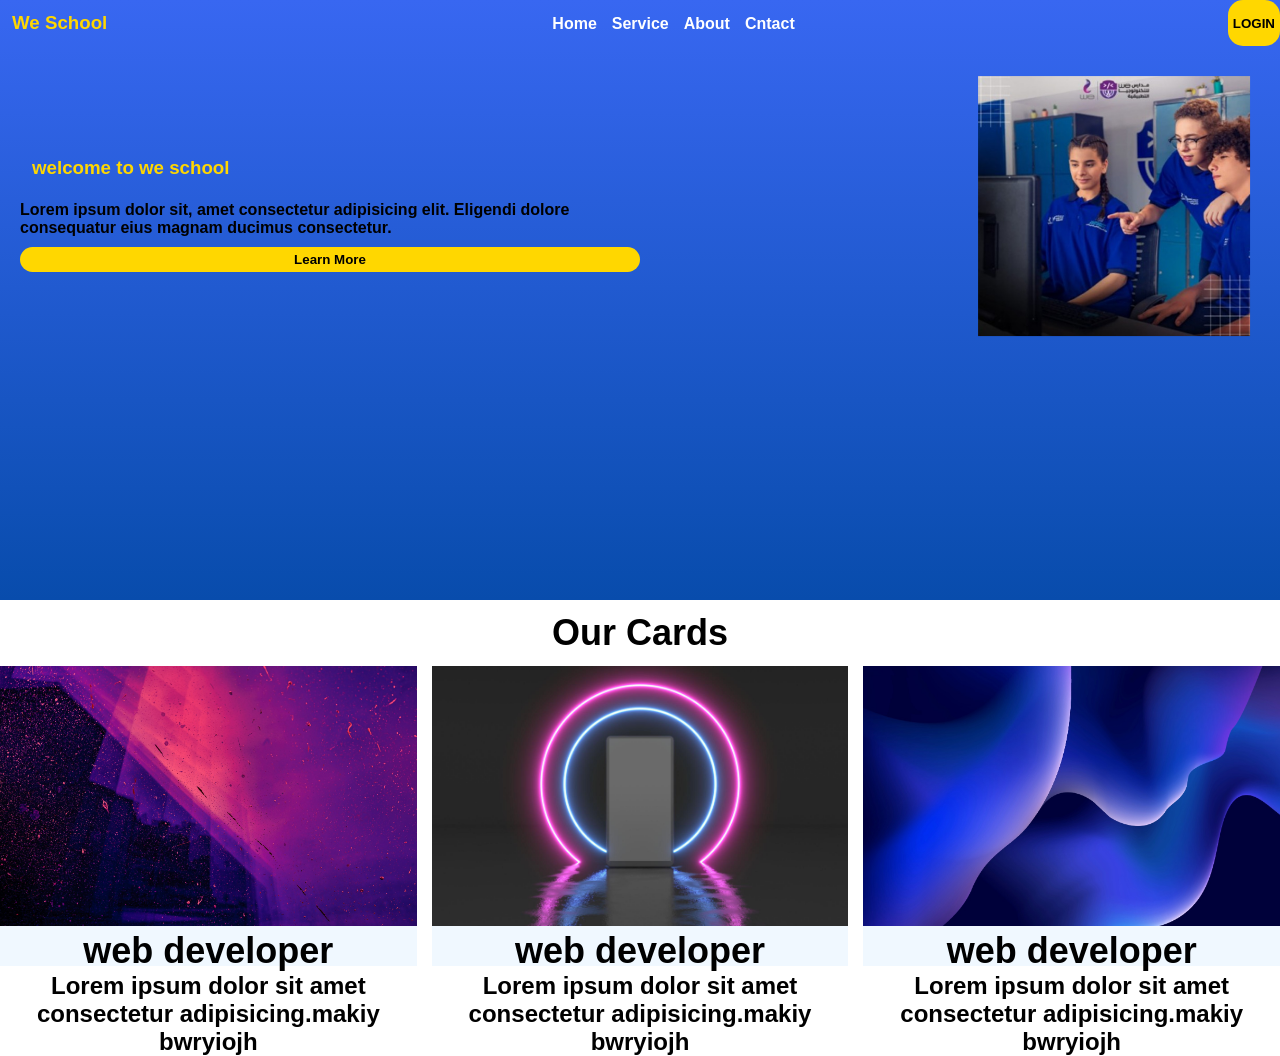
<file: index.html>
<!DOCTYPE html>
<html lang="en">

<head>
    <meta charset="UTF-8">
    <meta name="viewport" content="width=device-width, initial-scale=1.0">
    <title>index page</title>
    <link rel="stylesheet" href="./css/style.css">
</head>

<body>
    <section class="parent">
        <nav>
            <h1>We School</h1>
            <ul>
                <li><a href="#">Home</a></li>
                <li><a href="#">Service</a></li>
                <li><a href="#">About</a></li>
                <li><a href="#">Cntact</a></li>
            </ul>
            <button type="submit">LOGIN</button>
        </nav>
        <section class="hero">
            <div class="content">
                <h1> welcome to we school</h1>
                <p>Lorem ipsum dolor sit, amet consectetur adipisicing elit. Eligendi dolore consequatur eius magnam
                    ducimus consectetur.</p>
                <button type="submit"> Learn More</button>
            </div>
            <div class="img">
                <img src="./images/we.jpg" alt="img">
            </div>
        </section>
    </section>
    <h1 class="head">Our Cards</h1>
    <section class="cards">
        <div class="card">
            <img src="./images/pho.jpg" alt="" width="300px">
            <div class="content1">
                <h2>web developer</h2>
                <p>Lorem ipsum dolor sit amet consectetur adipisicing.makiy bwryiojh </p>
            </div>
        </div>
        <div class="card">
            <img src="./images/bg4.jpg.png" alt="" width="300px">
            <div class="content1">
                <h2>web developer</h2>
                <p>Lorem ipsum dolor sit amet consectetur adipisicing.makiy bwryiojh </p>
            </div>
        </div>
        <div class="card">
            <img src="./images/img.jpg" alt="" width="300px">
            <div class="content1">
                <h2>web developer</h2>
                <p>Lorem ipsum dolor sit amet consectetur adipisicing.makiy bwryiojh </p>
            </div>
        </div>

    </section>
</body>

</html>
</file>
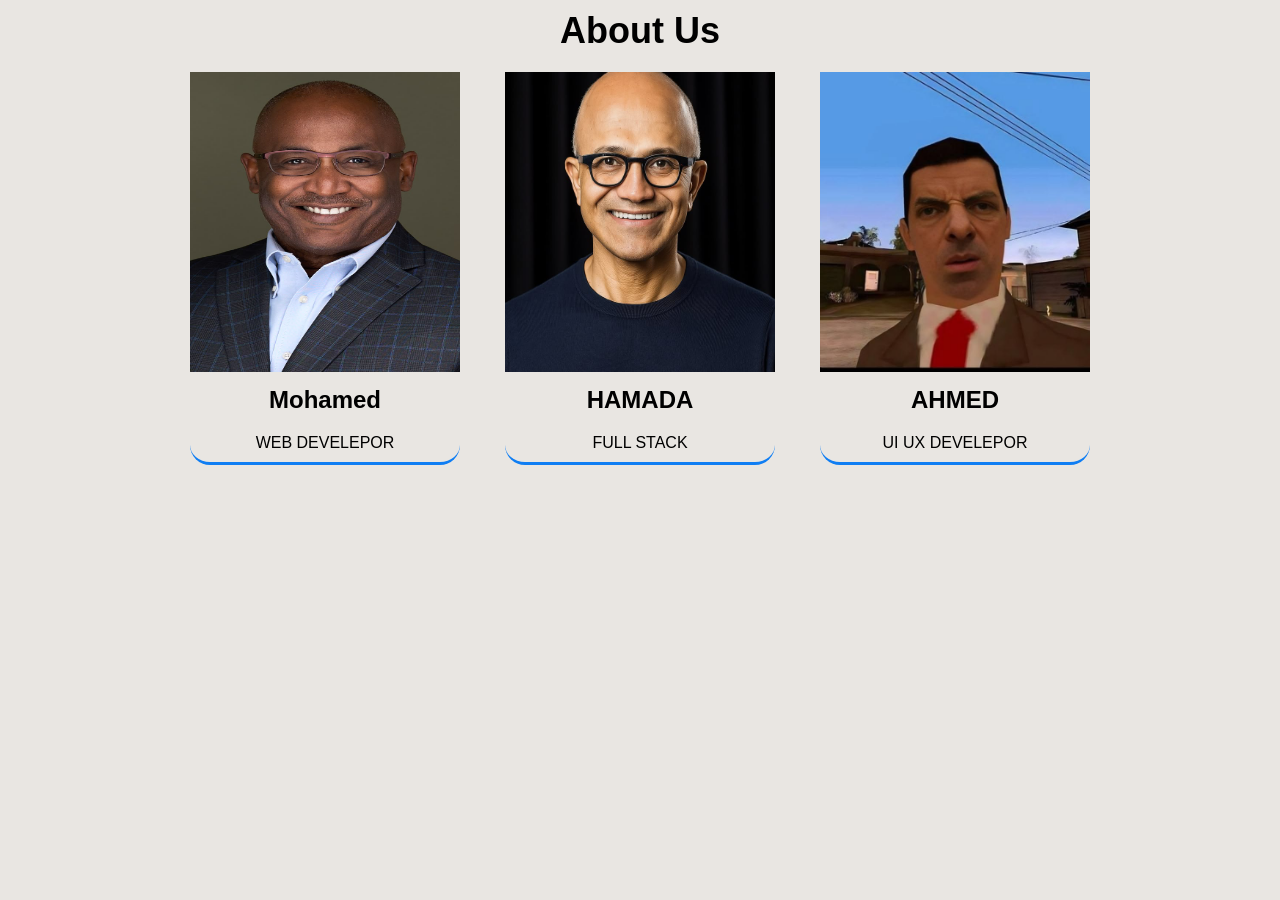
<file: about.html>
<!DOCTYPE html>
<html lang="en">
<head>
    <meta charset="UTF-8">
    <meta name="viewport" content="width=device-width, initial-scale=1.0">
    <title>About page</title>
    <link rel="stylesheet" href="./css/About.css">
</head>
<body>
    <h1>About Us</h1>
    <section class="cards">
        <div class="card">
            <img src="./images/Milton.jpg" alt="">
            <h2> Mohamed </h2>
            <p>WEB DEVELEPOR</p>
        </div>
         <div class="card">
            <img src="./images/Satya Nadella - People in AI - AI Blog.jpg" alt="">
            <h2> HAMADA</h2>
            <p>FULL STACK</p>
        </div>
         <div class="card">
            <img src="./images/Mr bean funny meme.jpg" alt="">
            <h2> AHMED </h2>
            <p>UI UX DEVELEPOR</p>
        </div>
    </section>
</body>
</html>
</file>
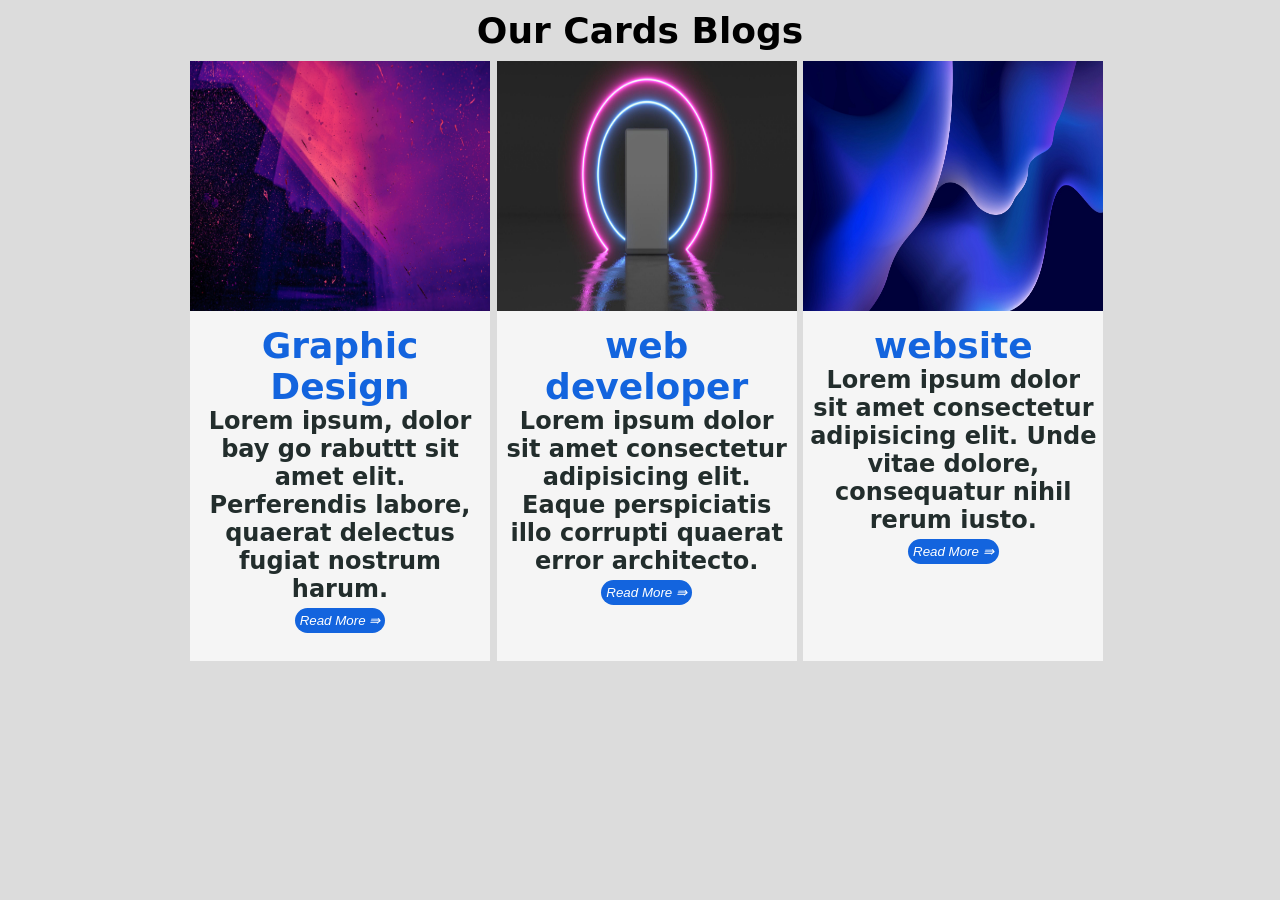
<file: blog.html>
<!DOCTYPE html>
<html lang="en">

<head>
    <meta charset="UTF-8">
    <meta name="viewport" content="width=device-width, initial-scale=1.0">
    <title>Page Blog</title>
    <link rel="stylesheet" href="css/blog.css">
</head>

<body>
    <h1>Our Cards Blogs</h1>
    <section class="container">
        <div class="card">
            <img src="./images/pho.jpg" alt="">
            <div class="content1">
                <h2>Graphic Design</h2>
                <p>Lorem ipsum, dolor bay go rabuttt sit amet elit. Perferendis labore, quaerat delectus fugiat nostrum harum. </p>
            <button>Read More &rAarr;</button>
            </div>
           
        </div>
        <div class="card">
            <img src="./images/bg4.jpg.png" alt="">
            <div class="content1">
                <h2>web developer</h2>
                <p>Lorem ipsum dolor sit amet consectetur adipisicing elit. Eaque perspiciatis illo corrupti quaerat
                    error architecto. </p>
                     <button>Read More &rAarr;</button>
            </div>
            
        </div>
        <div class="card">
            <img src="./images/img.jpg" alt="">
            <div class="content1">
                <h2>website</h2>
                <p>Lorem ipsum dolor sit amet consectetur adipisicing elit. Unde vitae dolore, consequatur nihil rerum
                    iusto.</p>
                     <button>Read More &rAarr;</button>
            </div>
           
        </div>

    </section>
</body>

</html>
</file>
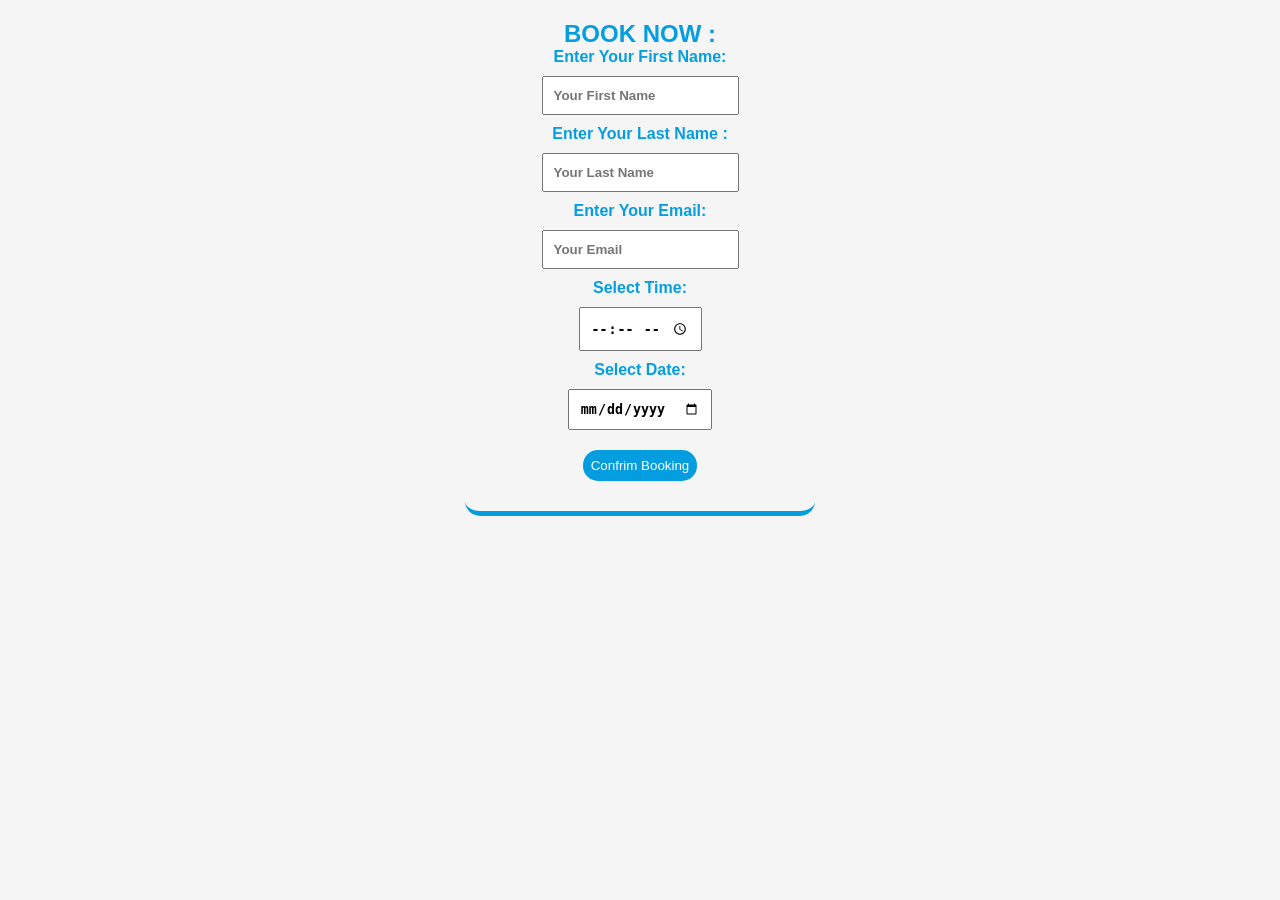
<file: booking.html>
<!DOCTYPE html>
<html lang="en">

<head>
    <meta charset="UTF-8">
    <meta name="viewport" content="width=device-width, initial-scale=1.0">
    <title>Booking Page</title>
    <link rel="stylesheet" href="./css/booking.css">
</head>

<body>
    <section>
        <form>
            <h1>BOOK NOW :</h1>
            <b> Enter Your First Name:</b> <input type="text" placeholder="Your First Name" id="text">
            <b> Enter Your Last Name :</b> <input type="text" placeholder="Your Last Name" id="text">
            <b> Enter Your Email:</b> <input type="email" placeholder="Your Email" id="email">
            <b>Select Time:</b> <input type="time">
            <b>Select Date:</b> <input type="date">
            <button>Confrim Booking</button>
        </form>
    </section>
</body>

</html>
</file>
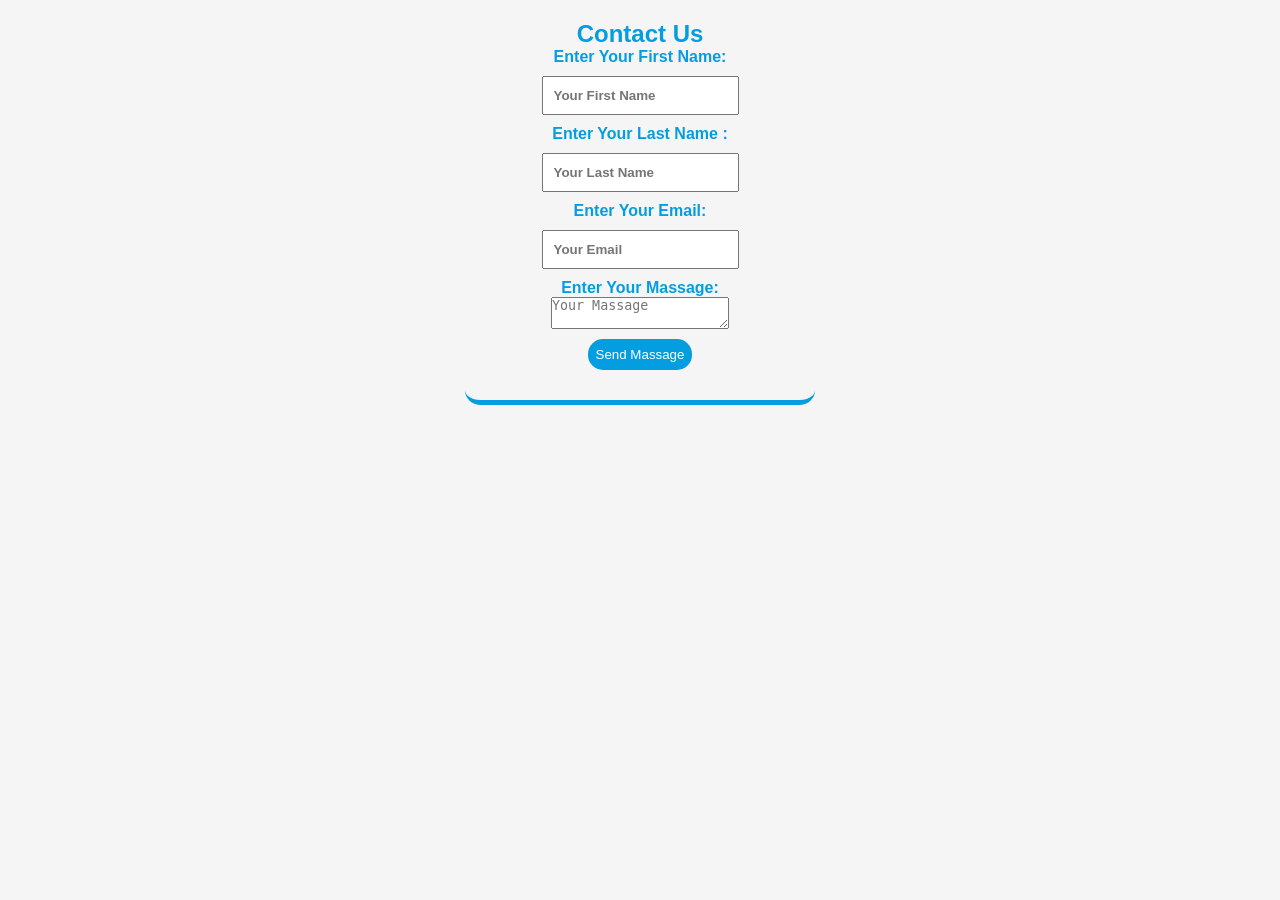
<file: contact.html>
<!DOCTYPE html>
<html lang="en">
<head>
    <meta charset="UTF-8">
    <meta name="viewport" content="width=device-width, initial-scale=1.0">
    <title>Contact us</title>
    <link rel="stylesheet" href="./css/contact.css">
</head>
<body>
    <section>
    <form>
        <h1>Contact Us</h1>
         <b> Enter Your First Name:</b> <input type="text" placeholder="Your First Name" id="text">
            <b> Enter Your Last Name :</b> <input type="text" placeholder="Your Last Name" id="text">
            <b> Enter Your Email:</b> <input type="email" placeholder="Your Email" id="email">
            <b>Enter Your Massage:</b> <textarea name="text" id="textarea" placeholder="Your Massage"></textarea>
            <button>Send Massage</button>
    </form>
    </section>
</body>
</html>
</file>
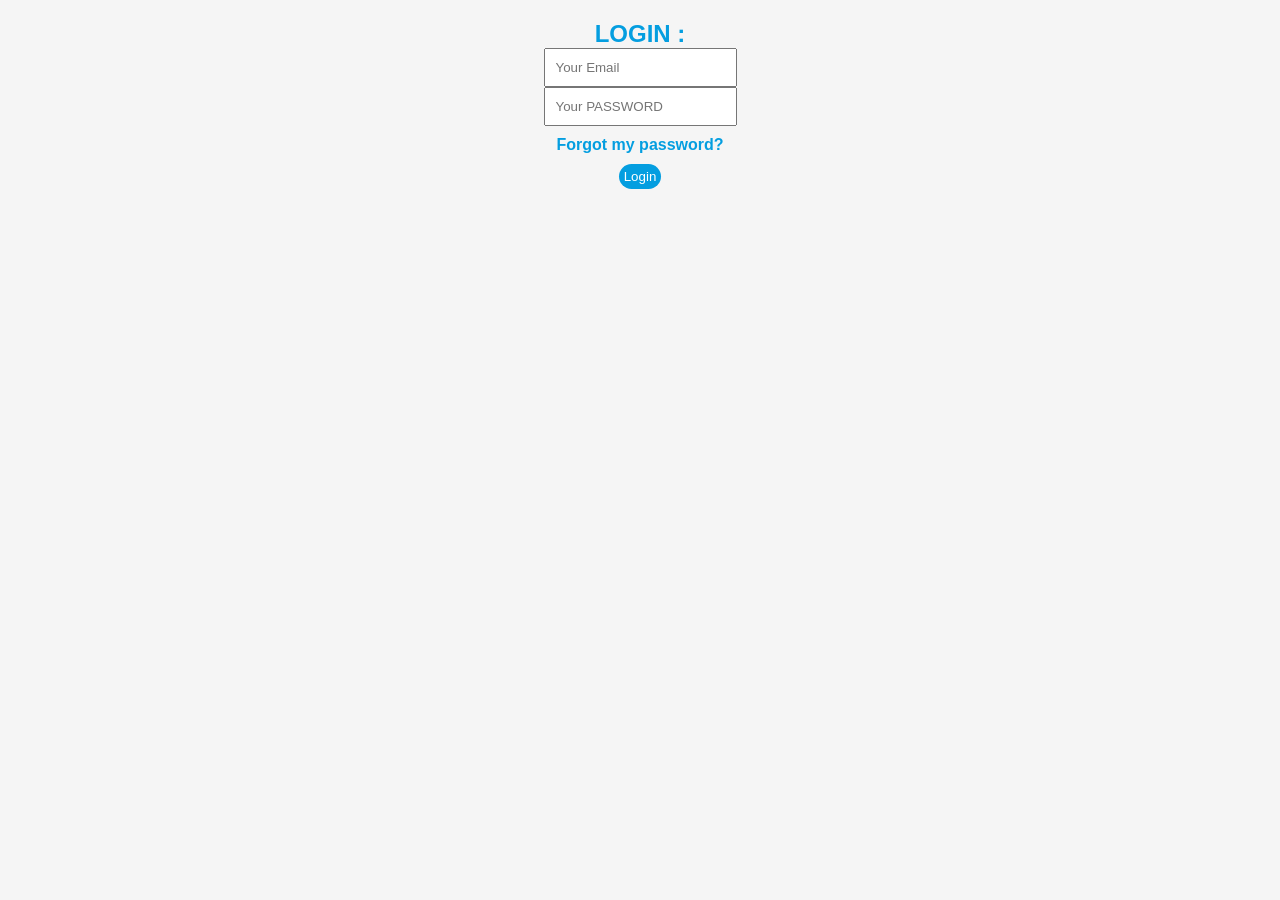
<file: login.html>
<!DOCTYPE html>
<html lang="en">
<head>
    <meta charset="UTF-8">
    <meta name="viewport" content="width=device-width, initial-scale=1.0">
    <title>Login Page</title>
    <link rel="stylesheet" href="./css/login.css">
</head>
<body>
  <section class="login">
    <form>
        <h1>LOGIN :</h1>
        <input type="email" Enter Your Email: placeholder="Your Email" id="email">
        <input type="password" Enter Your Password: placeholder="Your PASSWORD" id="password">
        <a href="#"> Forgot my password?</a>
        <button>Login</button>
    </form>
    </section>
</body>
</html>
</file>
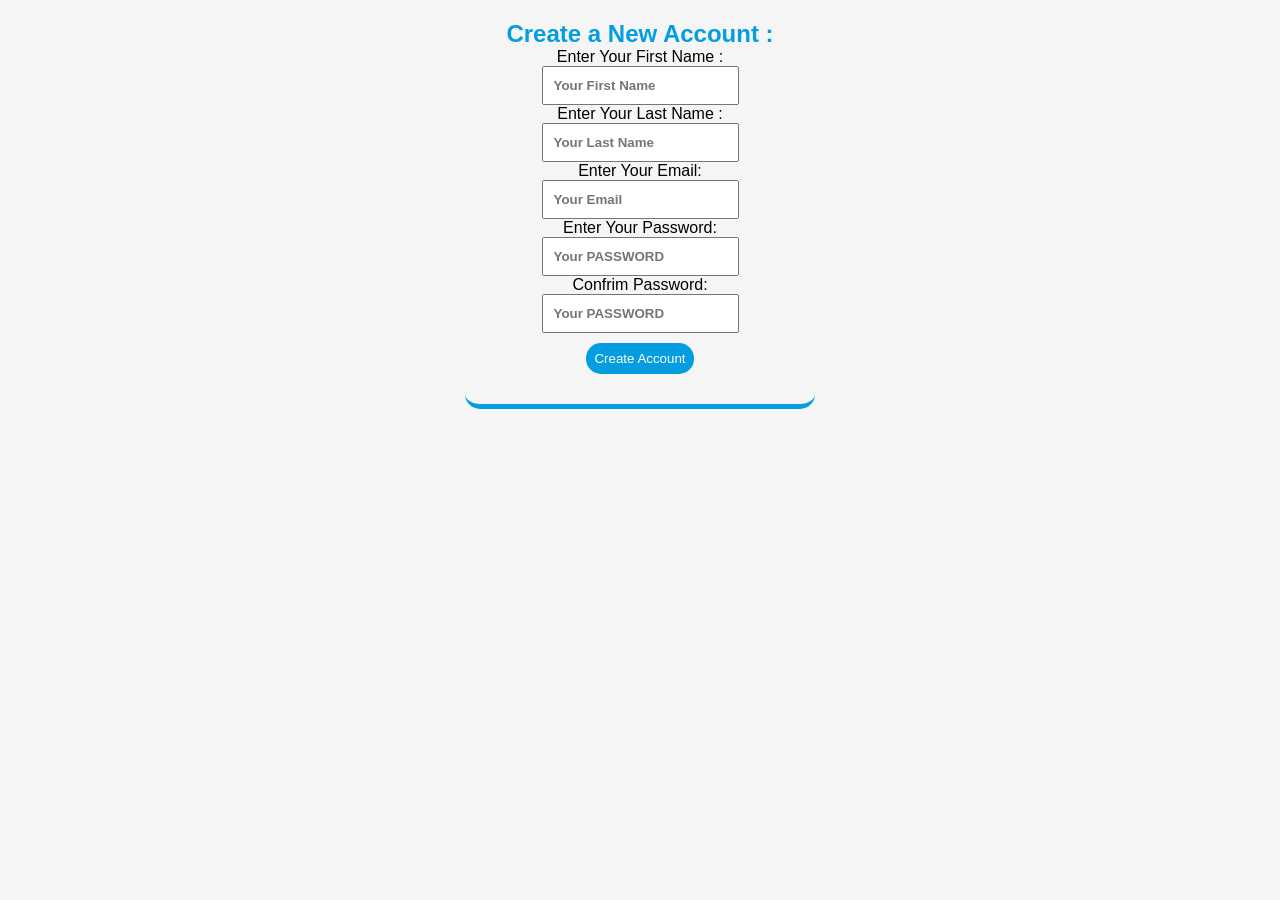
<file: register.html>
<!DOCTYPE html>
<html lang="en">

<head>
    <meta charset="UTF-8">
    <meta name="viewport" content="width=device-width, initial-scale=1.0">
    <title>Rgister page</title>
    <link rel="stylesheet" href="./css/register.css">
</head>

<body>
    <section class="sign-in">
        <form>
            <h1>Create a New Account :</h1>
            Enter Your First Name :<input type="text" placeholder="Your First Name" id="text">
            Enter Your Last Name :<input type="text" placeholder="Your Last Name" id="text">
            Enter Your Email: <input type="email" placeholder="Your Email" id="email">
            Enter Your Password:<input type="password" placeholder="Your PASSWORD" id="password">
            Confrim Password:<input type="password" placeholder="Your PASSWORD" id="password">
            <button>Create Account</button>
        </form>
    </section>
</body>

</html>
</file>
<file: css/style.css>
* {
    padding: 0px;
    margin: 0px;
    box-sizing: border-box;
}

body {
    font-family: 'Gill Sans', 'Gill Sans MT', Calibri, 'Trebuchet MS', sans-serif;
}

.parent {
    overflow: hidden;
    height: 600px;
    background: linear-gradient(rgb(56, 103, 241), rgb(8, 76, 172));
}

nav {
    display: flex;
    justify-content: space-between;
    align-content: center;
}

h1 {
    font-weight: bold;
    color: gold;
    padding: 6px;
    margin: 6px;
}

ul {
    padding-top: 15px;
    display: flex;
    gap: 15px;
    list-style-type: none;
}

ul li a {

    font-weight: bold;
    text-decoration: none;
    color: white;
    transition: all 0.5s ease;
}

button {
    background-color: gold;
    border: none;
    border-radius: 15px;
    padding: 5px;
    font-weight: bold;
}

a:hover {
    background-color: moccasin;
    color: black;
}

button:hover {
    background-color: blue;
    color: gold;
}

.hero {
    width: 100%;
    display: flex;
    align-items: center;
    justify-content: space-between;
    gap: 15px;
}

.content {
    padding: 10px;
    margin: 10px;
    width: 50%;
    display: flex;
    flex-direction: column;
    justify-content: space-between;
    gap: 10px;
    font-weight: bold;
    position: relative;
    animation-name: move;
    animation-duration: 1s;
    animation-timing-function: ease-out;
    animation-iteration-count: 3;
    animation-fill-mode: forwards;
    transition:  0.8s;
}
@keyframes move {
    from{
        transform: translateY(100PX);
        opacity: 0;
    }
    to{
        transform: translateY(0);
        opacity: 1;
    }
}

.img {
    padding: 20px;
    margin: 10px;
    object-fit: cover;
    animation-name: moving;
    animation-duration: 1s;
    animation-timing-function: ease-out;
    animation-iteration-count: 4;
    animation-fill-mode: forwards;
    transition: all 0.5s ease-in;
}
@keyframes moving {
   from{
    transform: translateX(100px);
    opacity: 0;
   }
   to{
    transform: translateX(0);
    opacity: 1;
   }
}
.head{
    font-size: 36px;
    color: black;
    text-align: center;
}
.cards{
    width: 100%;
    display: flex;
    justify-content: space-between;
    align-content: center;
    gap: 15px;
}
.card{
    background-color: aliceblue;
    width:33% ;
    height: 300px;
}
img{
    width: 100%;
    object-fit: cover;
    height: 260px;
}
.content1{
    text-align: center;
    font-size: 24px;
    font-weight: bolder;
}
@media screen and  (max-width: 480px){
    .cards{
        display: inline;
    }
    .content1{
        color: midnightblue;
    }
}
</file>
<file: css/About.css>
*{
    padding: 0;
    margin: 0;
    box-sizing: border-box;
}
body{
    background-color: rgb(233, 230, 226);
    font-family: Arial, Helvetica, sans-serif;
}
h1{
    text-align: center;
    font-size: 36px;
    padding-top: 10px;
    padding-bottom: 20px;
}
.cards{
    width: 900px;
    display: flex;
    flex-wrap:wrap ;
    justify-content: space-between;
    align-content: center;
    gap: 15px;
    margin: 0 auto;
    
}
.card{
    width: 30%;
    border-bottom: 3px solid rgb(16, 126, 243);
    border-radius: 20px;
}
img{
    width: 100%;
    height: 300px;
}
h2{
    text-align: center;
    padding: 10px;
}
p{
    text-align: center;
    padding: 10px;
}
/*for mobile*/
@media screen and (max-width:480px) {
    .cards{
        display: flex;
        justify-content: center;
        flex-wrap: wrap;
        gap: 15px;
        background-color: darkgray;
        color: aqua;
        margin: 0 auto;
        text-align: center;
    }
    .card{
        flex: 0 1 calc(50% - 15px);
    }
    h1{
        margin: 0 auto;
        text-align: center;
    }

}/* tab*/
@media screen and (max-width:760px){
    .cards{
        display: flex;
        justify-content: center;
        flex-wrap: wrap;
        gap: 15px;
        background-color: rgb(74, 65, 65);
        color: rgb(14, 21, 21);
        margin: 0 auto;
        text-align: center;}
        h1{
            text-align: center;
        }
    .card{
        flex: 0 1 calc(50% - 15px);
    }
}
</file>
<file: css/blog.css>
*{box-sizing: border-box;
    margin: 0;
    padding: 0;
}
body{
    background-color: gainsboro;
    font-family: system-ui, -apple-system, BlinkMacSystemFont, 'Segoe UI', Roboto, Oxygen, Ubuntu, Cantarell, 'Open Sans', 'Helvetica Neue', sans-serif;
}
h1{
    padding-top: 10px;
    padding-bottom: 10px;
    font-size: 36px;
    font-weight: bolder;
    text-align: center;
    color: black;
}
.container{
    width: 900px;
    display: grid;
    grid-template-columns: repeat(auto-fit, minmax(280px, 1fr));
    justify-content: space-between;
    align-content: center;
    gap: 20px;
    margin: 0 auto;
}
.card{
    background-color: whitesmoke;
    width: 300px;
    height: 600px;
    transition: all 2s ease-in;
}
img{
    width: 100%;
    height: 250px;

}
.content1{
    padding: 10px 5px;
    font-size: 24px;
    font-weight: bolder;
    text-align: center;
    color: black;
    animation-name:lefttoright ;
    animation-duration: 1s;
    animation-fill-mode: forwards;
    animation-timing-function: ease-in-out;
    animation-iteration-count: 1;
    transition: 0.5s;
}
.content1 h2{
    color: rgb(19, 100, 222);
}
.content1 p{
    color: rgb(34, 45, 44);
}
button{
    text-align: center;
    background-color:rgb(19, 100, 222) ;
    border: none;
    border-radius: 15px;
    padding: 5px;
    margin: 0 auto;
    color: white;
    font-style: italic;
}
button:hover{
    background-color: rgb(11, 67, 109);
    color: black;

}
.card:hover{
    transform: scale(1.1);
}
@keyframes lefttoright {
    0%{
        transform: translateX(-80px);
        opacity: 0;
    }
    100%{
        transform: translateX(0);
        opacity: 1;
    }
}
</file>
<file: css/booking.css>
*{
    padding: 0;
    margin: 0;
    box-sizing: border-box;
}
body {
    background-color: whitesmoke;
    font-family: 'Lucida Sans', 'Lucida Sans Regular', 'Lucida Grande', 'Lucida Sans Unicode', Geneva, Verdana, sans-serif;
}

section{
    display: flex;
    justify-content: center;
    flex-direction: row;
    align-items: center;
    align-content: center;
}

form {
    display: flex;
    flex-direction: column;
    justify-content: center;
    align-items: center;
    width: 350px;
    padding: 20px;
    border-bottom: 5px solid rgb(4, 158, 224);
    border-radius: 15px;
    margin: 0 auto;

}
b{
    color: rgb(4, 158, 224);
    text-align: center
}
form h1 {
    font-size: 24px;
    color: rgb(4, 158, 224);
    text-align: center;
}

form input {
    margin: 10px;
    font-weight: bold;
    padding: 10px;
}
form button {
    margin: 10px;
    background-color: rgb(4, 158, 224);
    border: none;
    border-radius: 15px;
    padding: 8px;
    color: white;
}
</file>
<file: css/contact.css>
*{
    padding: 0;
    margin: 0;
    box-sizing: border-box;
}
body {
    background-color: whitesmoke;
    font-family: 'Lucida Sans', 'Lucida Sans Regular', 'Lucida Grande', 'Lucida Sans Unicode', Geneva, Verdana, sans-serif;
}

section{
    display: flex;
    justify-content: center;
    flex-direction: row;
    align-items: center;
    align-content: center;
}

form {
    display: flex;
    flex-direction: column;
    justify-content: center;
    align-items: center;
    width: 350px;
    padding: 20px;
    border-bottom: 5px solid rgb(4, 158, 224);
    border-radius: 15px;
}
b{
    color: rgb(4, 158, 224);
    text-align: center; 
}
form h1 {
    font-size: 24px;
    color: rgb(4, 158, 224);
    text-align: center;
}

form input {
    margin: 10px;
    font-weight: bold;
    padding: 10px;
}
form button {
    margin: 10px;
    background-color: rgb(4, 158, 224);
    border: none;
    border-radius: 15px;
    padding: 8px;
    color: white;
}
</file>
<file: css/login.css>
* {
    padding: 0;
    margin: 0;
    box-sizing: border-box;
}

body {
    background-color: whitesmoke;
    font-family: 'Lucida Sans', 'Lucida Sans Regular', 'Lucida Grande', 'Lucida Sans Unicode', Geneva, Verdana, sans-serif;
}

.login {
    display: flex;
    justify-content: center;
    flex-direction: row;
    align-items: center;
    align-content: center;
}

form {
    display: flex;
    flex-direction: column;
    justify-content: center;
    align-items: center;
    width: 350px;
    padding: 20px;
    border: none;
    border-radius: 15px;

}

form h1 {
    color: rgb(4, 158, 224);
    text-align: center;
}

form input {
    padding: 10px;
}

a {
    text-decoration: none;
    font-weight: bold;
    padding: 10px;
    color: rgb(4, 158, 224);

}

form button {
    background-color: rgb(4, 158, 224);
    border: none;
    border-radius: 15px;
    padding: 5px;
    color: white;
}
</file>
<file: css/register.css>
*{
    padding: 0;
    margin: 0;
    box-sizing: border-box;
}
body {
    background-color: whitesmoke;
    font-family: 'Lucida Sans', 'Lucida Sans Regular', 'Lucida Grande', 'Lucida Sans Unicode', Geneva, Verdana, sans-serif;
}

.sign-in {
    display: flex;
    justify-content: center;
    flex-direction: row;
    align-items: center;
    align-content: center;
}

form {
    display: flex;
    flex-direction: column;
    justify-content: center;
    align-items: center;
    width: 350px;
    padding: 20px;
    border-bottom: 5px solid rgb(4, 158, 224);
    border-radius: 15px;

}

form h1 {
    font-size: 24px;
    color: rgb(4, 158, 224);
    text-align: center;
}

form input {
    font-weight: bold;
    padding: 10px;
}
form button {
    margin: 10px;
    background-color: rgb(4, 158, 224);
    border: none;
    border-radius: 15px;
    padding: 8px;
    color: white;
}
@media screen and (max-width:480px){
    .sign-in {
    display: flex;
    justify-content: center;
    flex-direction: row;
    align-items: center;
    align-content: center;
}

form {
    display: flex;
    flex-direction: column;
    justify-content: center;
    align-items: center;
    width: 350px;
    padding: 20px;
    border-bottom: 5px solid rgb(10, 13, 14);
    border-radius: 15px;

}
h1{
     font-size: 16px;
    color: rgb(15, 16, 17);
    text-align: center;
}
}
</file>
